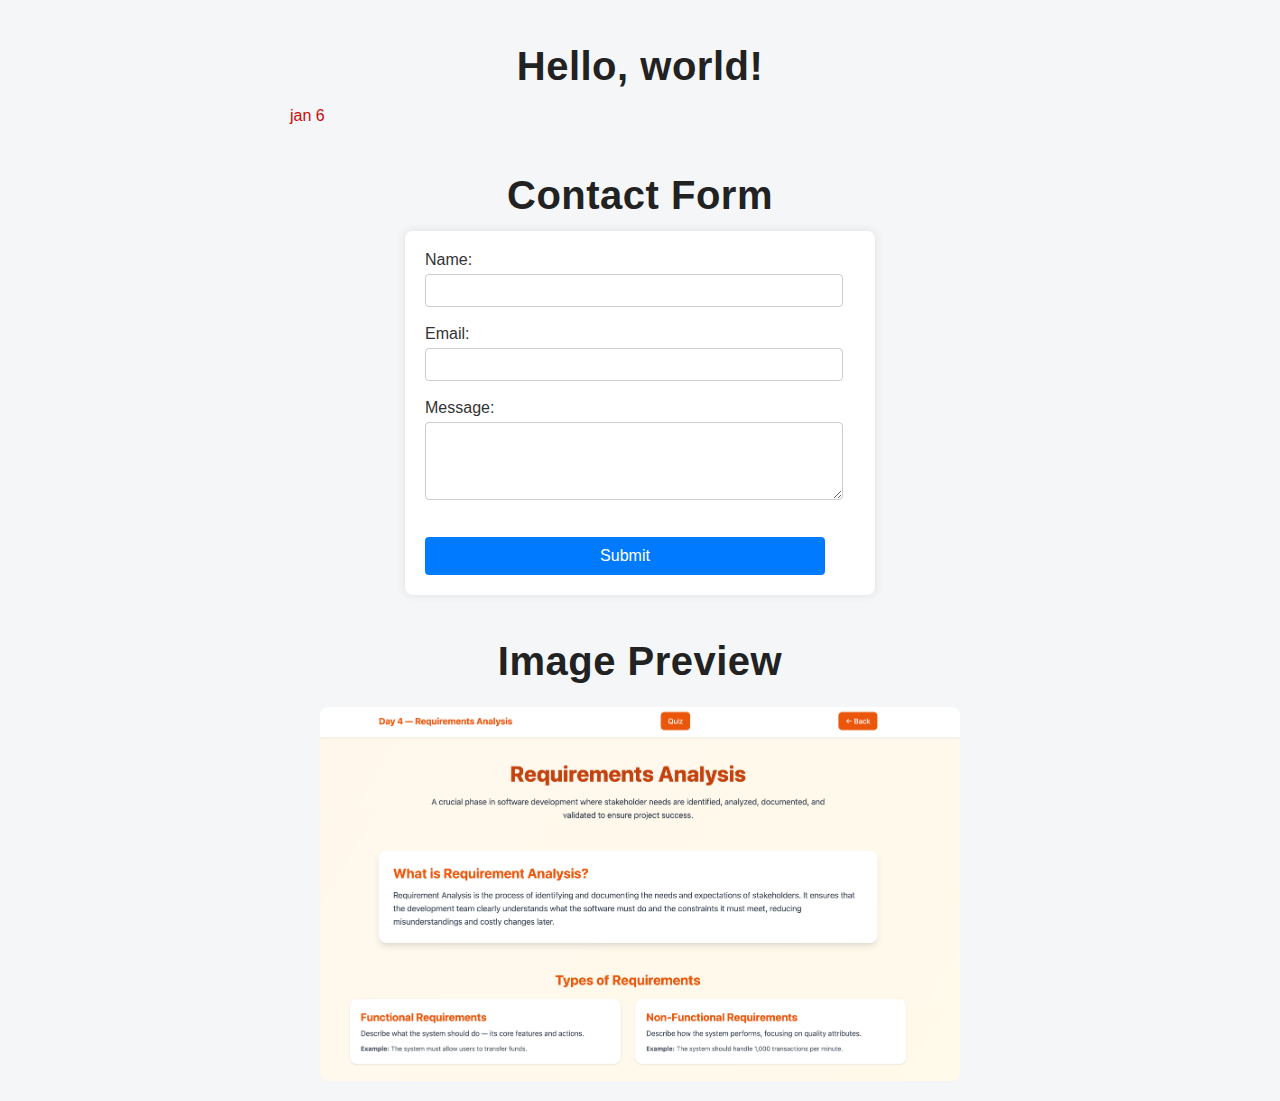
<file: index.html>
<!-- file name  index.html -->

<!DOCTYPE html>
<html lang="en">
<head>
  <meta charset="UTF-8">
  
  <title> JAn 6 Actiivty </title>
  <link rel="stylesheet" href="style.css">

</head>
<body>
  
  <h1>Hello, world!</h1>
  <p> jan 6 </p>




    <h1>Contact Form</h1>

  <form>
    <label>Name:</label><br>
    <input type="text"><br><br>

    <label>Email:</label><br>
    <input type="email"><br><br>

    <label>Message:</label><br>
    <textarea rows="4" cols="30"></textarea><br><br>

    <button type="submit">Submit</button>
  </form>

 
  <div id="output"></div>

  <h1>Image Preview</h1>

<img src="image.png" alt="My Image">


<script src="contact.js"></script>
</body>
</html>
</file>
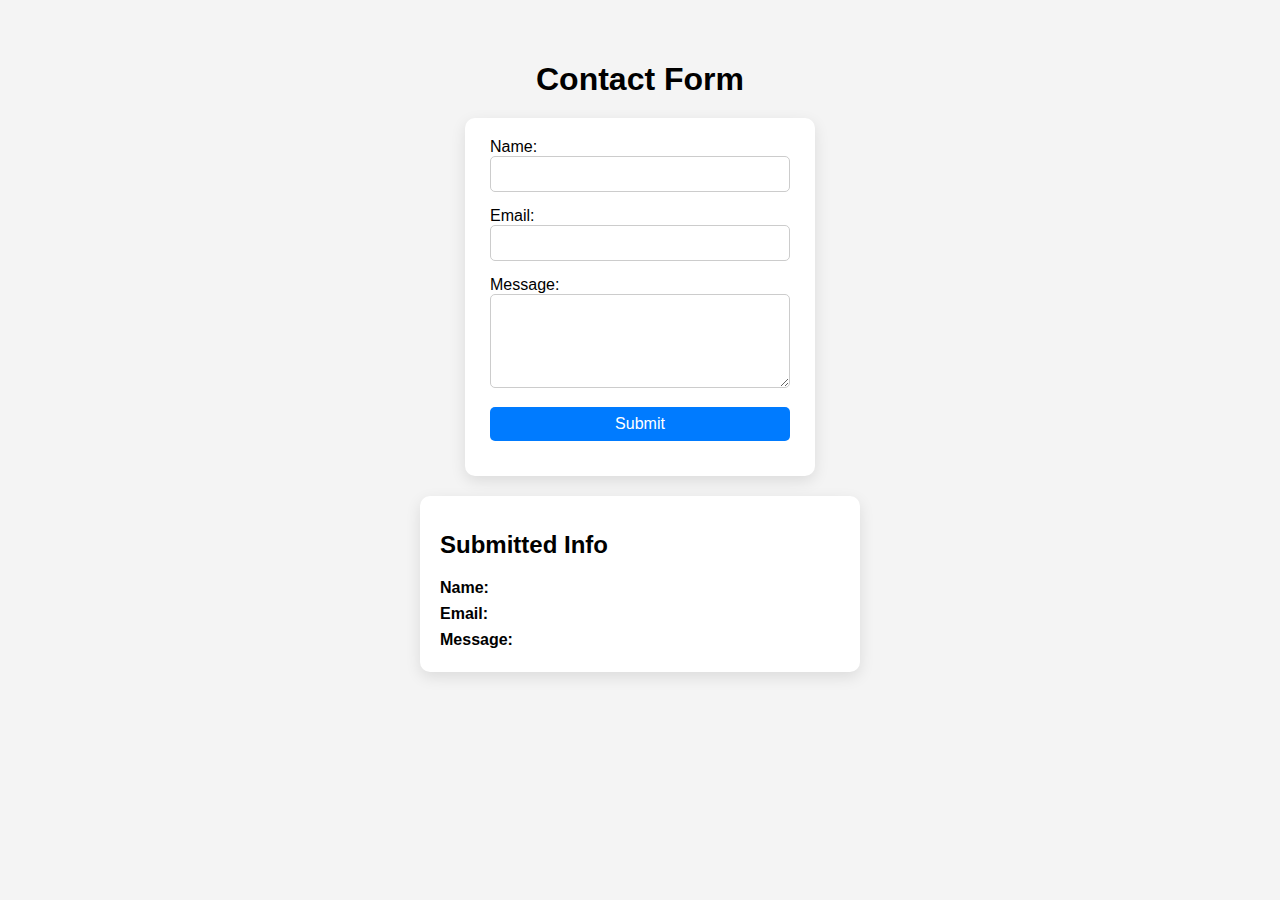
<file: contactwithjs.html>
<!DOCTYPE html>
<html lang="en">
<head>
  <meta charset="UTF-8">
  <title>Contact Form</title>
  <style>
    body {
      font-family: Arial, sans-serif;
      background: #f4f4f4;
      display: flex;
      flex-direction: column;
      align-items: center;
      padding: 40px 10px;
      margin: 0;
    }

    h1 { text-align: center; margin-bottom: 20px; }
    
    form {
      background: #fff;
      padding: 20px 25px;
      border-radius: 10px;
      box-shadow: 0 5px 15px rgba(0,0,0,0.1);
      width: 300px;
    }

    input, textarea, button {
      width: 100%;
      margin-bottom: 15px;
      padding: 8px;
      border-radius: 5px;
      border: 1px solid #ccc;
      box-sizing: border-box;
      font-size: 1rem;
    }

    button {
      border: none;
      background: #007bff;
      color: #fff;
      cursor: pointer;
    }

    button:hover { background: #0056b3; }

    #submittedInfo {
      background: #fff;
      padding: 15px 20px;
      border-radius: 10px;
      box-shadow: 0 5px 15px rgba(0,0,0,0.1);
      max-width: 400px;
      margin-top: 20px;
      width: 100%;
    }

    #submittedInfo p { margin: 8px 0; }
  </style>
</head>
<body>

  <h1>Contact Form</h1>

  <form id="myForm">
    <label>Name:</label>
    <input type="text" id="name" required>

    <label>Email:</label>
    <input type="email" id="email" required>

    <label>Message:</label>
    <textarea id="message" rows="4" required></textarea>

    <button type="submit">Submit</button>
  </form>

  <div id="submittedInfo">
    <h2>Submitted Info</h2>
    <p><strong>Name:</strong> <span id="outName"></span></p>
    <p><strong>Email:</strong> <span id="outEmail"></span></p>
    <p><strong>Message:</strong> <span id="outMessage"></span></p>
  </div>

  <script>
    const form = document.getElementById("myForm");
    form.addEventListener("submit", function(e){
      e.preventDefault();
      document.getElementById("outName").textContent = document.getElementById("name").value;
      document.getElementById("outEmail").textContent = document.getElementById("email").value;
      document.getElementById("outMessage").textContent = document.getElementById("message").value;
      form.reset();
    });
  </script>

</body>
</html>
</file>
<file: style.css>
/* file name: style.css */

body {
  margin: 0;
  padding: 0;
  font-family: "Segoe UI", Arial, sans-serif;
  background-color: #f4f6f8;
  color: #333;
}

/* Headings */
h1, h2, h3 {
  font-weight: 600;
  line-height: 1.3;
  letter-spacing: 0.5px;
  color: #222;
  margin-bottom: 10px;
}

h1 {
  font-size: 2.5rem;
  text-align: center;
  margin-top: 40px;
}

h2 {
  font-size: 1.8rem;
  margin-top: 30px;
}

h3 {
  font-size: 1.4rem;
  margin-top: 20px;
}

/* Paragraphs */
p {
  max-width: 700px;
  margin: 10px auto;
  font-size: 1rem;
  line-height: 1.7;
  color: #cb0b0b;
  padding: 0 15px;
}

/* Form box */
form {
  background-color: #fff;
  padding: 20px;
  max-width: 400px;
  margin: auto;
  border-radius: 8px;
  box-shadow: 0 0 10px rgba(0, 0, 0, 0.1);
  padding-right: 50px;
}

/* Inputs */
input, textarea {
  width: 100%;
  padding: 8px;
  margin-top: 5px;
  
  border: 1px solid #ccc;
  border-radius: 4px;
}

/* Button */
button {
  margin-top: 15px;
  padding: 10px;
  width: 100%;
  border: none;
  background-color: #007bff;
  color: white;
  font-size: 1rem;
  border-radius: 4px;
  cursor: pointer;
}

button:hover {
  background-color: #0056b3;
}


img {
  display: block;
  max-width:50%;
  height: auto;
  margin: 20px auto;
  border-radius: 8px;
}
</file>
